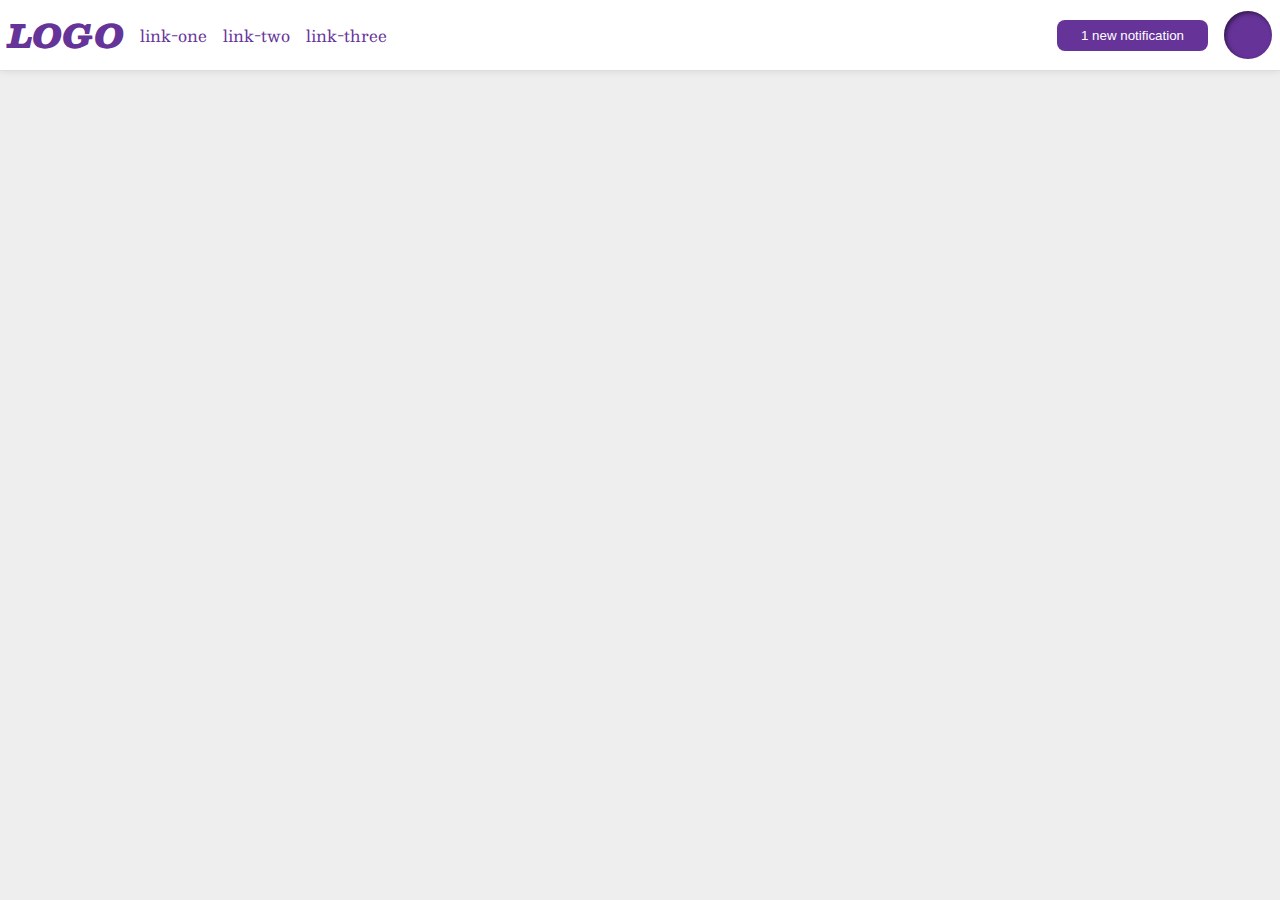
<file: flex/03-flex-header-2/index.html>
<!DOCTYPE html>
<html lang="en">
  <head>
    <meta charset="UTF-8">
    <meta http-equiv="X-UA-Compatible" content="IE=edge">
    <meta name="viewport" content="width=device-width, initial-scale=1.0">
    <title>Flex Header 2</title>
    <link rel="stylesheet" href="style.css">
  </head>
  <body>
    <div class="header">
      
      <div class="leftstuff">
        <div class="logo">
          LOGO
       </div>
        <ul class="links">
          <li><a href="google.com">link-one</a></li>
         <li><a href="google.com">link-two</a></li>
         <li><a href="google.com">link-three</a></li>
        </ul>
      </div>

      <div class="rightstuff">
        <button class="notifications">
        1 new notification
        </button>
        <div class="profile-image"></div>
        </div>
    </div>
  </body>
</html>
</file>
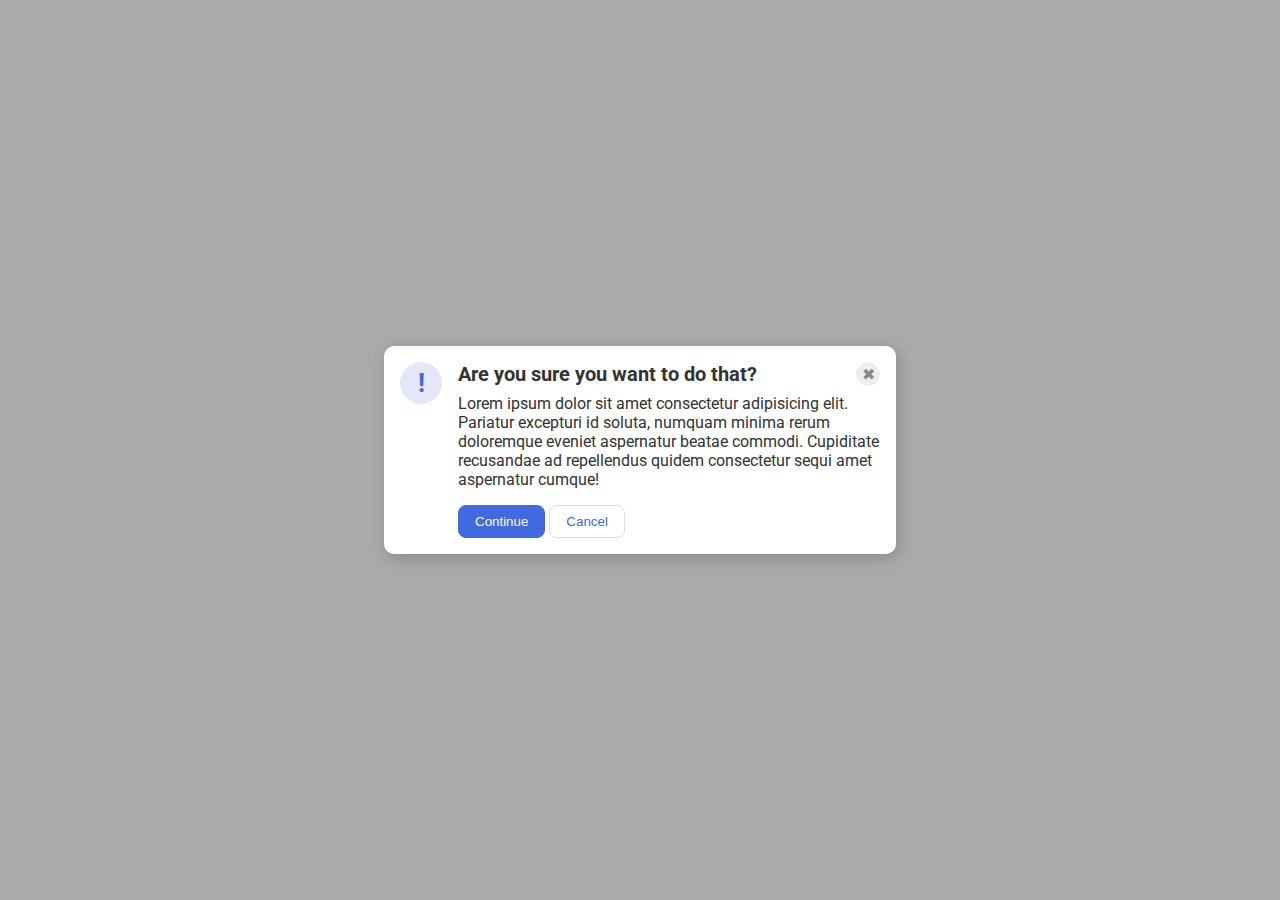
<file: flex/05-flex-modal/index.html>
<!DOCTYPE html>
<html lang="en">
  <head>
    <meta charset="UTF-8">
    <meta http-equiv="X-UA-Compatible" content="IE=edge">
    <meta name="viewport" content="width=device-width, initial-scale=1.0">
    <link rel="stylesheet" href="style.css">
    <title>Modal</title>
  </head>

  <body>

    <div class="modal">
      
      <div class="icon">!</div>
      
      <div class="container">
        <div class="header">
          Are you sure you want to do that?
          <button class="close-button">✖</button>
        </div>
        <div class="text">Lorem ipsum dolor sit amet consectetur adipisicing elit. Pariatur excepturi id soluta, numquam minima rerum doloremque eveniet aspernatur beatae commodi. Cupiditate recusandae ad repellendus quidem consectetur sequi amet aspernatur cumque!</div>
        <button class="continue">Continue</button>
        <button class="cancel">Cancel</button>
      </div>
      
    </div>
  </body>
</html>
</file>
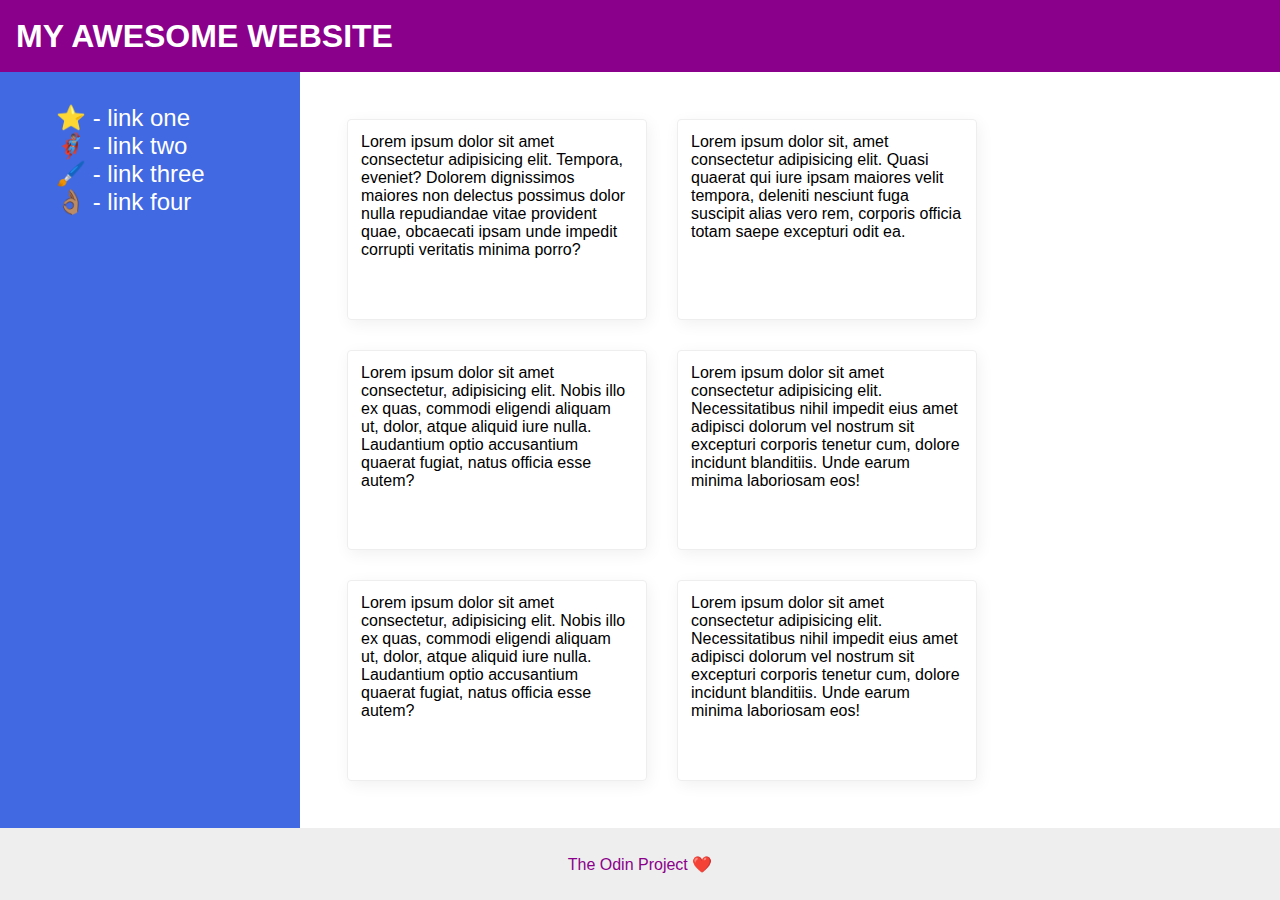
<file: flex/07-flex-layout-2/index.html>
<!DOCTYPE html>
<html lang="en">
  <head>
    <meta charset="UTF-8">
    <meta http-equiv="X-UA-Compatible" content="IE=edge">
    <meta name="viewport" content="width=device-width, initial-scale=1.0">
    <title>The Holy Grail</title>
    <link rel="stylesheet" href="style.css">
  </head>
  <body>
    <div class="header">
      MY AWESOME WEBSITE
    </div>
    <div class="container">
      <div class="sidebar">
        <ul>
          <li><a href="#">⭐ - link one</a></li>
          <li><a href="#">🦸🏽‍♂️ - link two</a></li>
          <li><a href="#">🖌️ - link three</a></li>
          <li><a href="#">👌🏽 - link four</a></li>
        </ul>
      </div>
      <div class="cards">
        <div class="card">Lorem ipsum dolor sit amet consectetur adipisicing elit. Tempora, eveniet? Dolorem dignissimos maiores non delectus possimus dolor nulla repudiandae vitae provident quae, obcaecati ipsam unde impedit corrupti veritatis minima porro?</div>
        <div class="card">Lorem ipsum dolor sit, amet consectetur adipisicing elit. Quasi quaerat qui iure ipsam maiores velit tempora, deleniti nesciunt fuga suscipit alias vero rem, corporis officia totam saepe excepturi odit ea.</div>
        <div class="card">Lorem ipsum dolor sit amet consectetur, adipisicing elit. Nobis illo ex quas, commodi eligendi aliquam ut, dolor, atque aliquid iure nulla. Laudantium optio accusantium quaerat fugiat, natus officia esse autem?</div>
        <div class="card">Lorem ipsum dolor sit amet consectetur adipisicing elit. Necessitatibus nihil impedit eius amet adipisci dolorum vel nostrum sit excepturi corporis tenetur cum, dolore incidunt blanditiis. Unde earum minima laboriosam eos!</div>
        <div class="card">Lorem ipsum dolor sit amet consectetur, adipisicing elit. Nobis illo ex quas, commodi eligendi aliquam ut, dolor, atque aliquid iure nulla. Laudantium optio accusantium quaerat fugiat, natus officia esse autem?</div>
        <div class="card">Lorem ipsum dolor sit amet consectetur adipisicing elit. Necessitatibus nihil impedit eius amet adipisci dolorum vel nostrum sit excepturi corporis tenetur cum, dolore incidunt blanditiis. Unde earum minima laboriosam eos!</div>
      </div>
    </div>   
    <div class="footer">
      The Odin Project ❤️
    </div>
  </body>
</html>
</file>
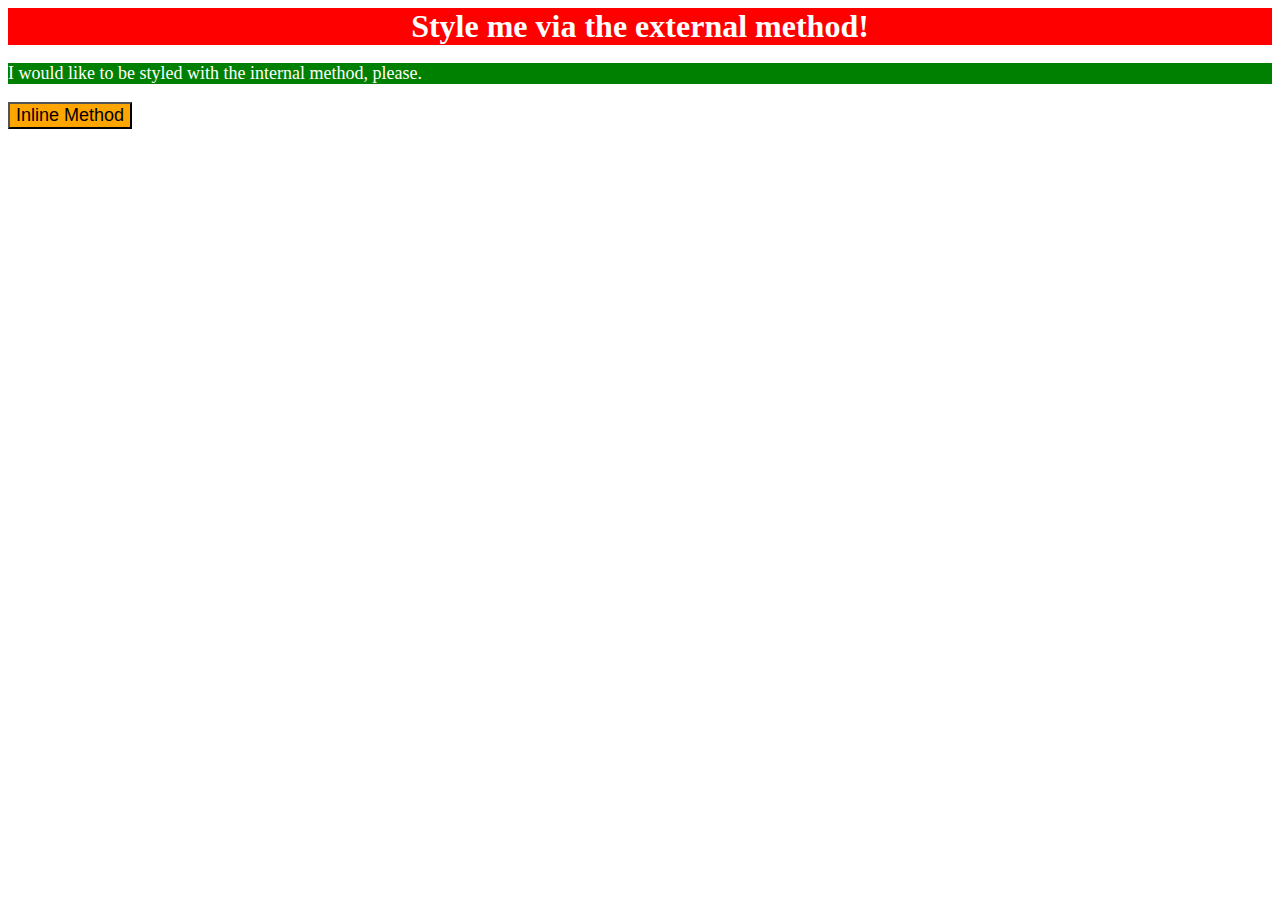
<file: foundations/01-css-methods/index.html>
<!DOCTYPE html>
<html lang="en">
  <head>
    <meta charset="UTF-8">
    <meta http-equiv="X-UA-Compatible" content="IE=edge">
    <meta name="viewport" content="width=device-width, initial-scale=1.0">
    <link rel="stylesheet" href="style.css">
    <title>Methods for Adding CSS</title>
    <style>
    p { 
      color:white;
      font-size: 18px;
      background-color: green;
    }
    </style>
  </head>
  <body>
    <div>Style me via the external method!</div>
    <p>I would like to be styled with the internal method, please.</p>
    <button style="background-color: orange; font-size: 18px;">Inline Method</button>
  </body>
</html>
</file>
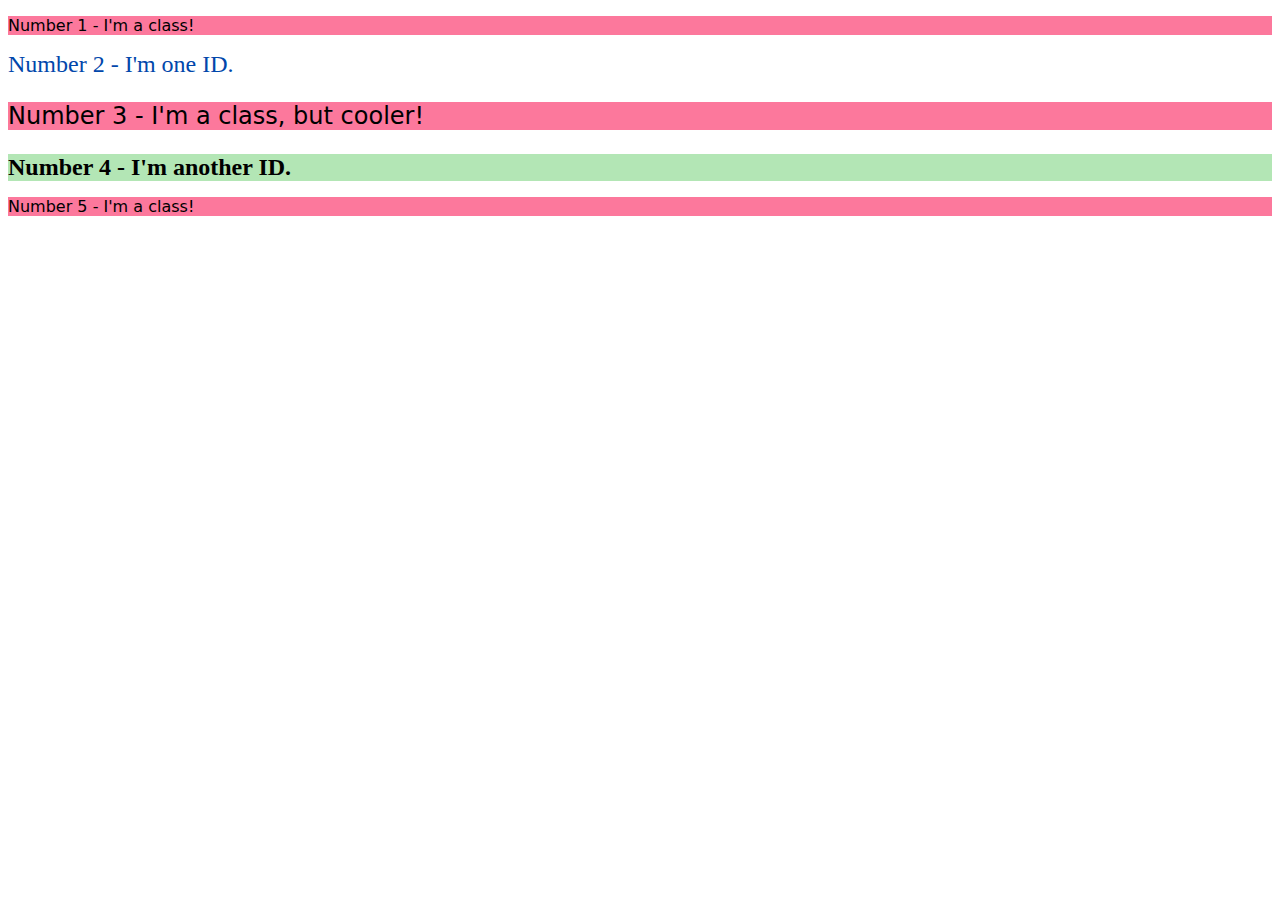
<file: foundations/02-class-id-selectors/index.html>
<!DOCTYPE html>
<html lang="en">
  <head>
    <meta charset="UTF-8">
    <meta http-equiv="X-UA-Compatible" content="IE=edge">
    <meta name="viewport" content="width=device-width, initial-scale=1.0">
    <title>Class and ID Selectors</title>
    <link rel="stylesheet" href="style.css">
  </head>
  <body>
    <p class="bigclass">Number 1 - I'm a class!</p>
    <div id="b">Number 2 - I'm one ID.</div>
    <p class="bigclass e3">Number 3 - I'm a class, but cooler!</p>
    <div id="e4">Number 4 - I'm another ID.</div>
    <p class="bigclass">Number 5 - I'm a class!</p>
  </body>
</html>
</file>
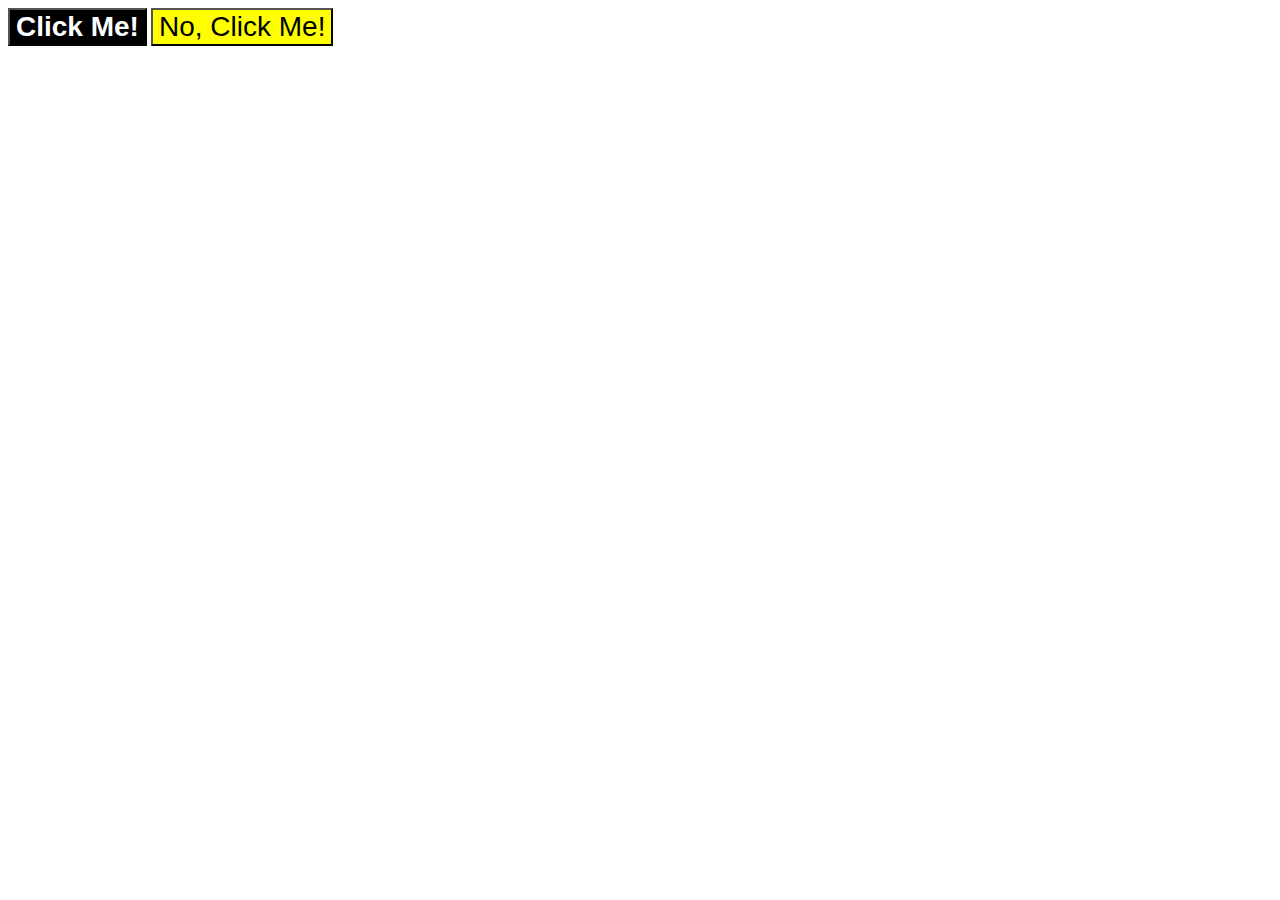
<file: foundations/03-grouping-selectors/index.html>
<!DOCTYPE html>
<html lang="en">
  <head>
    <meta charset="UTF-8">
    <meta http-equiv="X-UA-Compatible" content="IE=edge">
    <meta name="viewport" content="width=device-width, initial-scale=1.0">
    <title>Grouping Selectors</title>
    <link rel="stylesheet" href="style.css">
  </head>
  <body>
    <button class="e1">Click Me!</button>
    <button class="e2">No, Click Me!</button>
  </body>
</html>
</file>
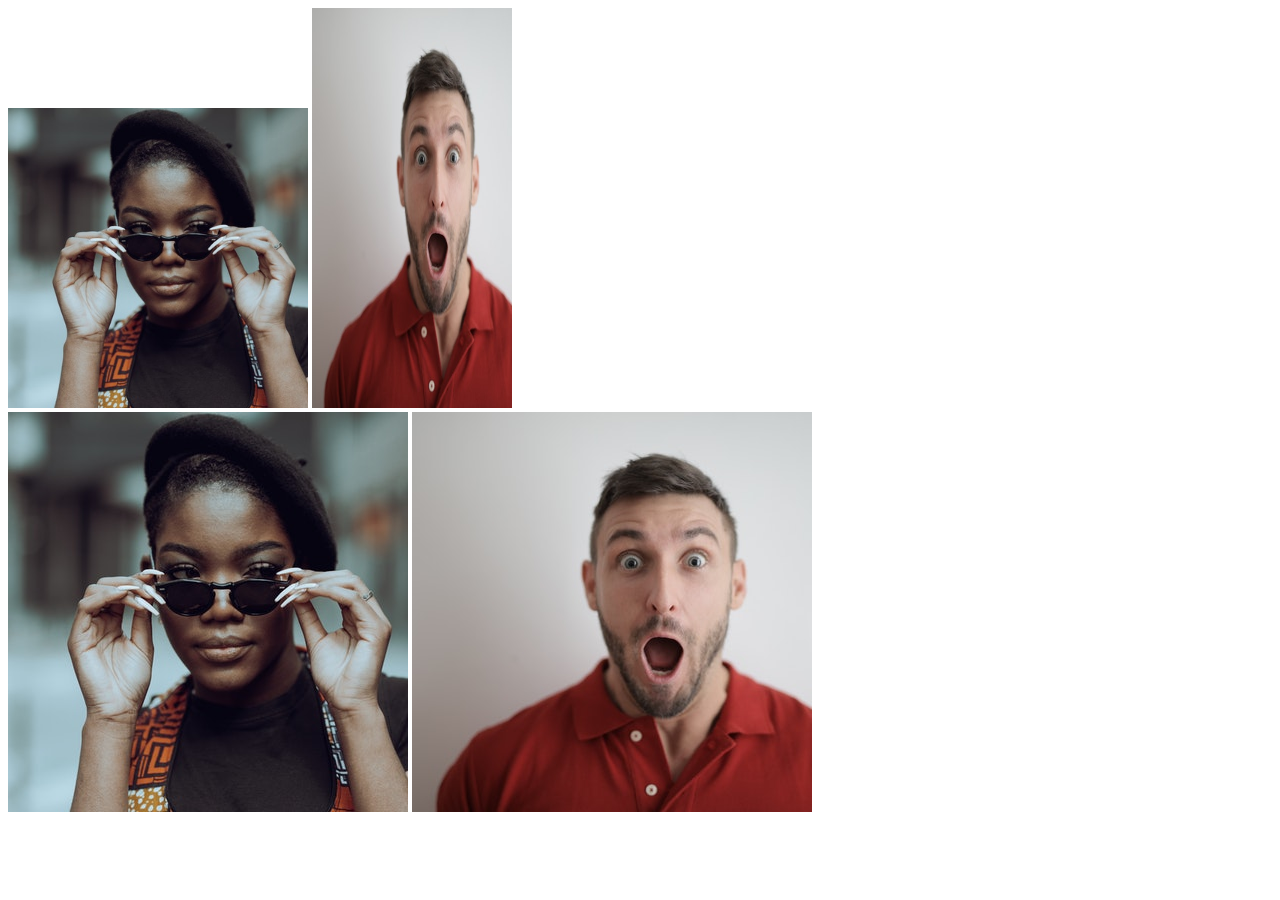
<file: foundations/04-chaining-selectors/index.html>
<!DOCTYPE html>
<html lang="en">
  <head>
    <meta charset="UTF-8">
    <meta http-equiv="X-UA-Compatible" content="IE=edge">
    <meta name="viewport" content="width=device-width, initial-scale=1.0">
    <title>Chaining Selectors</title>
    <link rel="stylesheet" href="style.css">
  </head>
  <body>
    <!-- Check image source path. Review Foundations lesson - Links and Images -->
    <!-- Use the classes BELOW this line -->
    <div>
      <img class="avatar proportioned" src="images/pexels-katho-mutodo-8434791.jpg" alt="Woman with glasses">
      <img class="avatar distorted" src="images/pexels-andrea-piacquadio-3777931.jpg" alt="Man with surprised expression">
    </div>
    <!-- Use the classes ABOVE this line -->
    <div>
      <img class="original proportioned" src="images/pexels-katho-mutodo-8434791.jpg" alt="Woman with glasses">
      <img class="original distorted" src="images/pexels-andrea-piacquadio-3777931.jpg" alt="Man with surprised expression">
    </div>
  </body>
</html>
</file>
<file: flex/03-flex-header-2/style.css>
/* this is some magical font-importing.  
you'll learn about it later. */
@import url('https://fonts.googleapis.com/css2?family=Besley:ital,wght@0,400;1,900&display=swap');

body {
  margin: 0;
  background: #eee;
  font-family: Besley, serif;
}

.header {
  background: white;
  border-bottom: 1px solid #ddd;
  box-shadow: 0 0 8px rgba(0,0,0,.1);
  display: flex;
  padding: 8px;
  justify-content: space-between;
  
  
}



.profile-image {
  background: rebeccapurple;
  box-shadow: inset 2px 2px 4px rgba(0,0,0,.5);
  border-radius: 50%;
  width: 48px;
  height: 48px;
  flex-shrink: 0;
}

.logo {
  color: rebeccapurple;
  font-size: 32px;
  font-weight: 900;
  font-style: italic;
}

button {
  border: none;
  border-radius: 8px;
  background: rebeccapurple;
  color: white;
  padding: 8px 24px;
}

a {
  /* this removes the line under our links */
  text-decoration: none;
  color: rebeccapurple;
}

ul {
  list-style-type: none;
  display: flex;
  margin: 0;
  padding: 0;
  gap: 16px;
}

.leftstuff, .rightstuff {
  display: flex;
  gap: 16px;
  align-items: center;
}
</file>
<file: flex/05-flex-modal/style.css>
@import url('https://fonts.googleapis.com/css2?family=Roboto:wght@400;700&display=swap');

html, body {
  height: 100%;
}

body {
  font-family: Roboto, sans-serif;
  margin: 0;
  background: #aaa;
  color: #333;
  /* I'll give you this one for free lol */
  display: flex;
  align-items: center;
  justify-content: center;
}

.header {
  font-weight: bold;
  font-size: 20px;
  display: flex;
  justify-content: space-between;
  margin-bottom: 8px;
}
.modal {
  background: white;
  width: 480px;
  border-radius: 10px;
  box-shadow: 2px 4px 16px rgba(0,0,0,.2);
  padding: 16px;
  display: flex;
  align-items: flex-start;
  gap: 16px;
}

.text {
  margin-bottom: 16px;
}

.icon {
  color: royalblue;
  font-size: 26px;
  font-weight: 700;
  background: lavender;
  width: 42px;
  height: 42px;
  border-radius: 50%;
  display: flex;
  align-items: center;
  justify-content: center;
  flex-shrink: 0;
}

.close-button {
  background: #eee;
  border-radius: 50%;
  color: #888;
  font-weight: 400;
  font-size: 16px;
  height: 24px;
  width: 24px;
  display: flex;
  align-items: center;
  justify-content: center;
  border: 1px solid #eee;
  padding: 0;
}

button {
  cursor: pointer;
  padding: 8px 16px;
  border-radius: 8px;
  
}

button.continue {
  background: royalblue;
  border: 1px solid royalblue;
  color: white;
}

button.cancel {
  background: white;
  border: 1px solid #ddd;
  color: royalblue;
}
</file>
<file: flex/07-flex-layout-2/style.css>
body {
  font-family: -apple-system, BlinkMacSystemFont, 'Segoe UI', Roboto, Oxygen, Ubuntu, Cantarell, 'Open Sans', 'Helvetica Neue', sans-serif;
  margin: 0;
  min-height: 100vh;
  display: flex;
  flex-direction: column;
  justify-content: space-between;
  gap: 0;
  
}

a {
  font-size: 24px;
}

.header {
  height: 72px;
  background: darkmagenta;
  color: white;
  font-size: 32px;
  font-weight: 900;
  display: flex;
  align-items: center;
  padding-left: 16px;
}

.footer {
  height: 72px;
  background: #eee;
  color: darkmagenta;
  display: flex;
  justify-content: center;
  align-items: center;
}

.container {
  display: flex;
  flex-direction: row;
  flex: auto;
}

.sidebar {
  width: 300px;
  background: royalblue;
  box-sizing: border-box;
  flex-shrink: 0;
  display: flex;
  padding: 16px;
  margin: 0;
}

.cards {
  padding: 32px;
  display: flex;
  flex-wrap: wrap;
}
.card {
  border: 1px solid #eee;
  box-shadow: 2px 4px 16px rgba(0,0,0,.06);
  border-radius: 4px;
  width: 17em;
  margin: 15px;
  padding: 13px;
  display: flex;
  flex: 0 1 1;
}

ul {
  list-style: none;
}

a {
  text-decoration: none;
  color: white;
  size: 24px;
}
</file>
<file: foundations/01-css-methods/style.css>
div {
    color: white;
    background-color: red;
    font-size: 32px;
    text-align-last: center;
    font-weight: bold;
}
</file>
<file: foundations/02-class-id-selectors/style.css>
.bigclass {
    background-color: #fc789c; font-family: "Verdana", "DejaVu Sans", sans-serif;
}

#b {
    color: #0147ab; font-size: 24px
}

.e3 {
    font-size: 24px;
}
#e4 {
    font-size: 24px; background-color: #b3e6b5; font-weight: bold;
}
</file>
<file: foundations/03-grouping-selectors/style.css>
.e1,
.e2 { font-size: 28px; font-family: Helvetica, 'Times New Roman', sans-serif;

}

.e1 { background-color: black; color: white; font-weight: bold;

}

.e2 { background-color: rgb(255, 255, 0);
}
</file>
<file: foundations/04-chaining-selectors/style.css>
/* Add CSS Styling */

.avatar.proportioned {

    width: 300px; height: auto;
}

.avatar.distorted {

    width: 200px; height: 400px;
}
</file>
